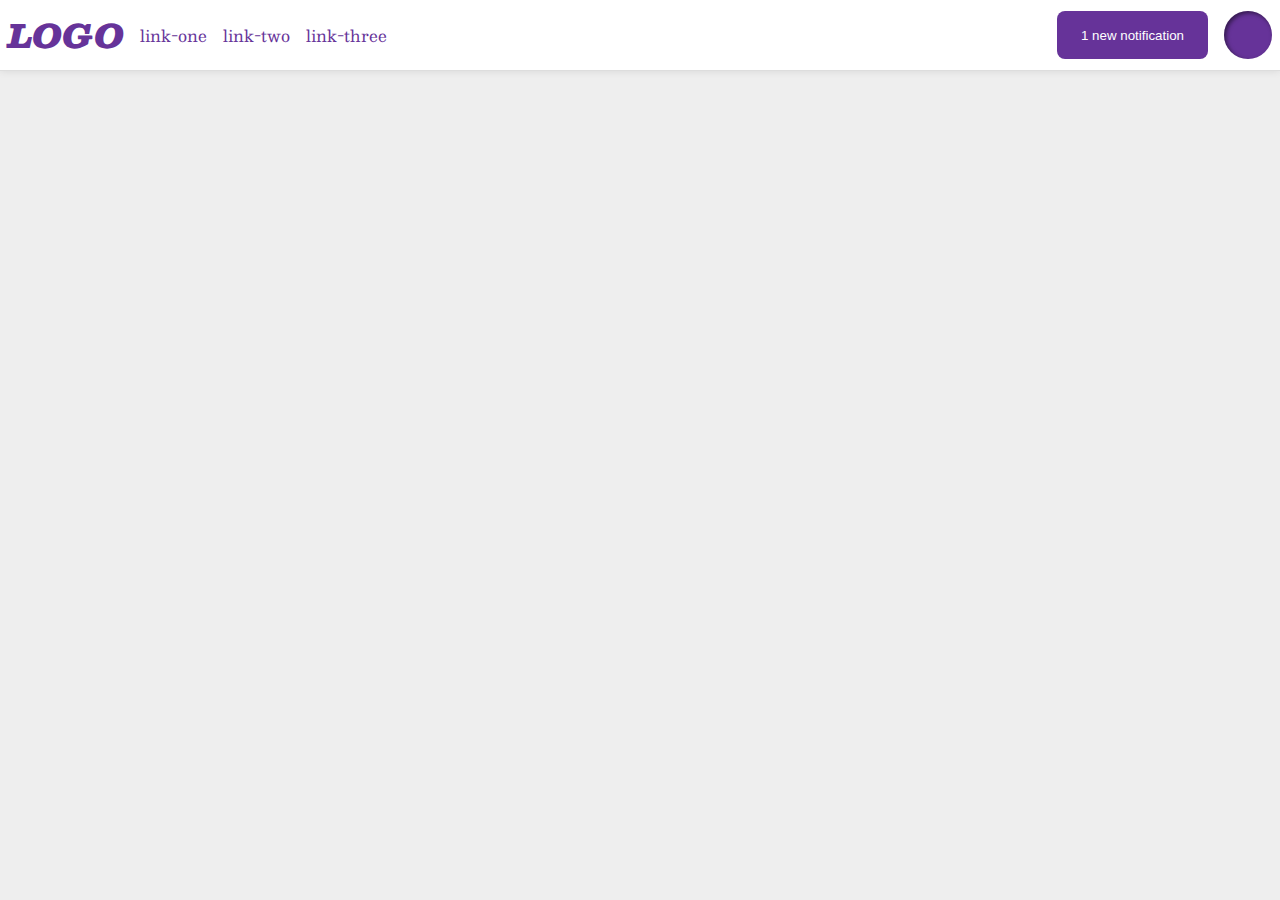
<file: flex/03-flex-header-2/index.html>
<!DOCTYPE html>
<html lang="en">
  <head>
    <meta charset="UTF-8">
    <meta http-equiv="X-UA-Compatible" content="IE=edge">
    <meta name="viewport" content="width=device-width, initial-scale=1.0">
    <title>Flex Header 2</title>
    <link rel="stylesheet" href="style.css">
  </head>
  <body>
    <div class="header">
      <div class="left-elements">	
        <div class="logo">
         LOGO
        </div>
        <ul class="links">
          <li><a href="https://google.com">link-one</a></li>
          <li><a href="https://google.com">link-two</a></li>
          <li><a href="https://google.com">link-three</a></li>
        </ul>
      </div>
      <div class="right-elements">
        <button class="notifications">
          1 new notification
        </button>
       <div class="profile-image"></div>
      </div>
    </div>
  </body>
</html>
</file>
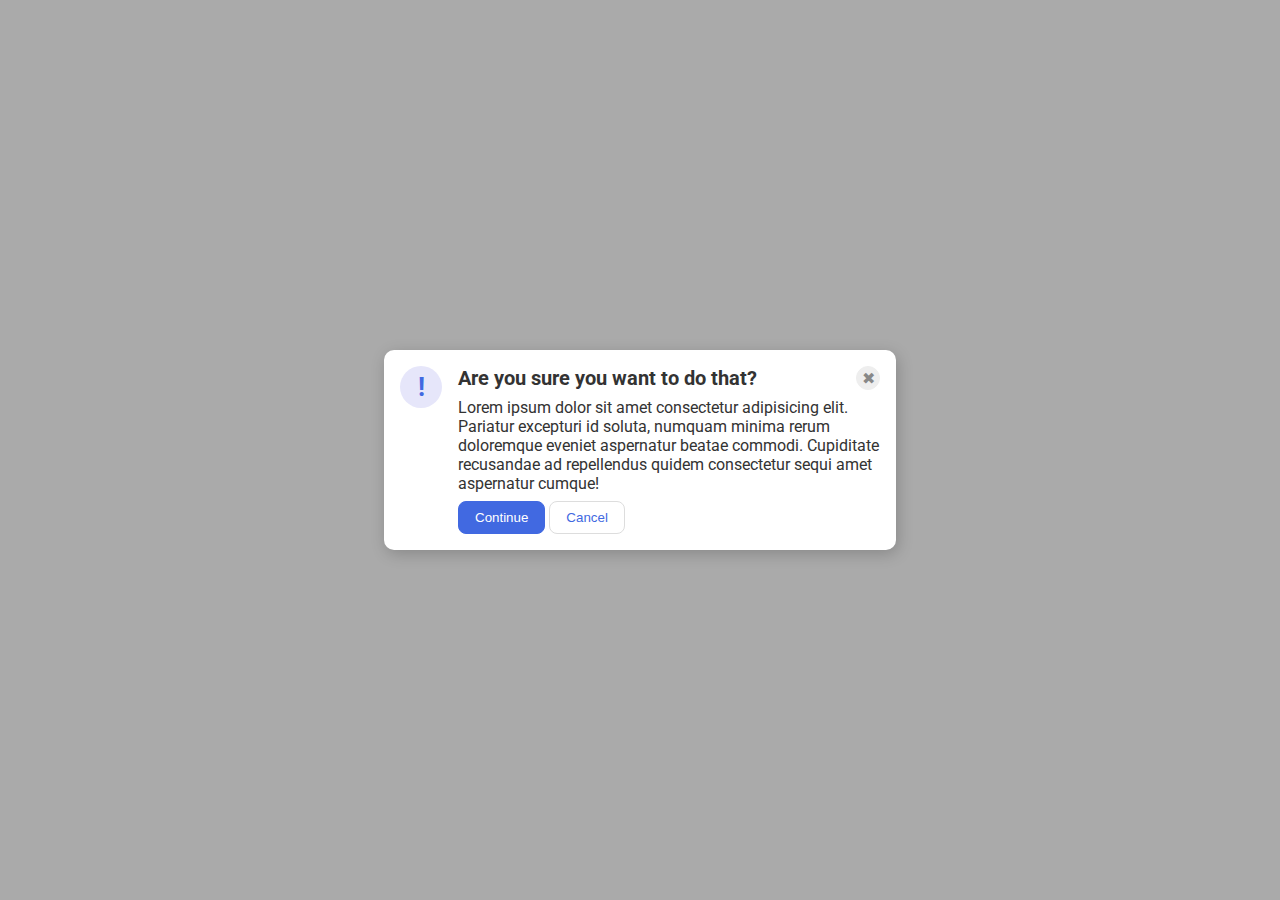
<file: flex/05-flex-modal/index.html>
<!DOCTYPE html>
<html lang="en">
  <head>
    <meta charset="UTF-8">
    <meta http-equiv="X-UA-Compatible" content="IE=edge">
    <meta name="viewport" content="width=device-width, initial-scale=1.0">
    <link rel="stylesheet" href="style.css">
    <title>Modal</title>
  </head>
  <body>
    <div class="modal">
      <div class="icon">!</div>
      <div class="content-container">
        <div class="header-container">
          <div class="header">Are you sure you want to do that?</div>
          <button class="close-button">✖</button>
        </div>
        <div class="text">Lorem ipsum dolor sit amet consectetur adipisicing elit. Pariatur excepturi id soluta, numquam minima rerum doloremque eveniet aspernatur beatae commodi. Cupiditate recusandae ad repellendus quidem consectetur sequi amet aspernatur cumque!</div>
        <div class="buttons">
          <button class="continue">Continue</button>
          <button class="cancel">Cancel</button>
        </div>
      </div>
    </div>
  </body>
</html>
</file>
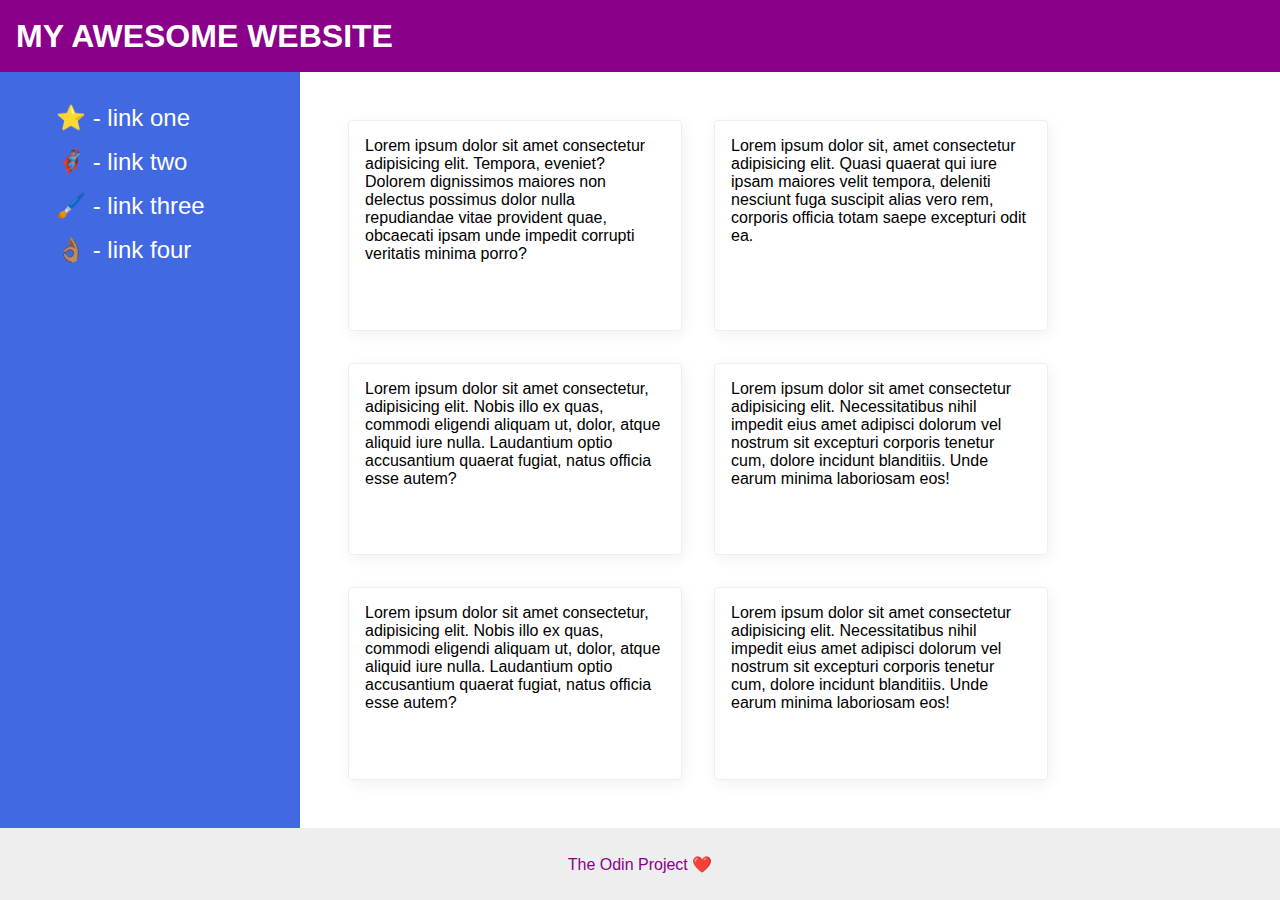
<file: flex/07-flex-layout-2/index.html>
<!DOCTYPE html>
<html lang="en">
  <head>
    <meta charset="UTF-8">
    <meta http-equiv="X-UA-Compatible" content="IE=edge">
    <meta name="viewport" content="width=device-width, initial-scale=1.0">
    <title>The Holy Grail</title>
    <link rel="stylesheet" href="style.css">
  </head>
  <body>
    <div class="header">
      MY AWESOME WEBSITE
    </div>

    <div class="content"> 
     <div class="sidebar">
        <ul>
          <li><a href="#">⭐ - link one</a></li>
          <li><a href="#">🦸🏽‍♂️ - link two</a></li>
          <li><a href="#">🖌️ - link three</a></li>
          <li><a href="#">👌🏽 - link four</a></li>
        </ul>
      </div>
      
      <div class="card-container">
       <div class="card">Lorem ipsum dolor sit amet consectetur adipisicing elit. Tempora, eveniet? Dolorem dignissimos maiores non delectus possimus dolor nulla repudiandae vitae provident quae, obcaecati ipsam unde impedit corrupti veritatis minima porro?</div>
       <div class="card">Lorem ipsum dolor sit, amet consectetur adipisicing elit. Quasi quaerat qui iure ipsam maiores velit tempora, deleniti nesciunt fuga suscipit alias vero rem, corporis officia totam saepe excepturi odit ea.</div>
        <div class="card">Lorem ipsum dolor sit amet consectetur, adipisicing elit. Nobis illo ex quas, commodi eligendi aliquam ut, dolor, atque aliquid iure nulla. Laudantium optio accusantium quaerat fugiat, natus officia esse autem?</div>
        <div class="card">Lorem ipsum dolor sit amet consectetur adipisicing elit. Necessitatibus nihil impedit eius amet adipisci dolorum vel nostrum sit excepturi corporis tenetur cum, dolore incidunt blanditiis. Unde earum minima laboriosam eos!</div>
       <div class="card">Lorem ipsum dolor sit amet consectetur, adipisicing elit. Nobis illo ex quas, commodi eligendi aliquam ut, dolor, atque aliquid iure nulla. Laudantium optio accusantium quaerat fugiat, natus officia esse autem?</div>
       <div class="card">Lorem ipsum dolor sit amet consectetur adipisicing elit. Necessitatibus nihil impedit eius amet adipisci dolorum vel nostrum sit excepturi corporis tenetur cum, dolore incidunt blanditiis. Unde earum minima laboriosam eos!</div>
      </div>
    </div>
    
    <div class="footer">
      The Odin Project ❤️
    </div>
  </body>
</html>
</file>
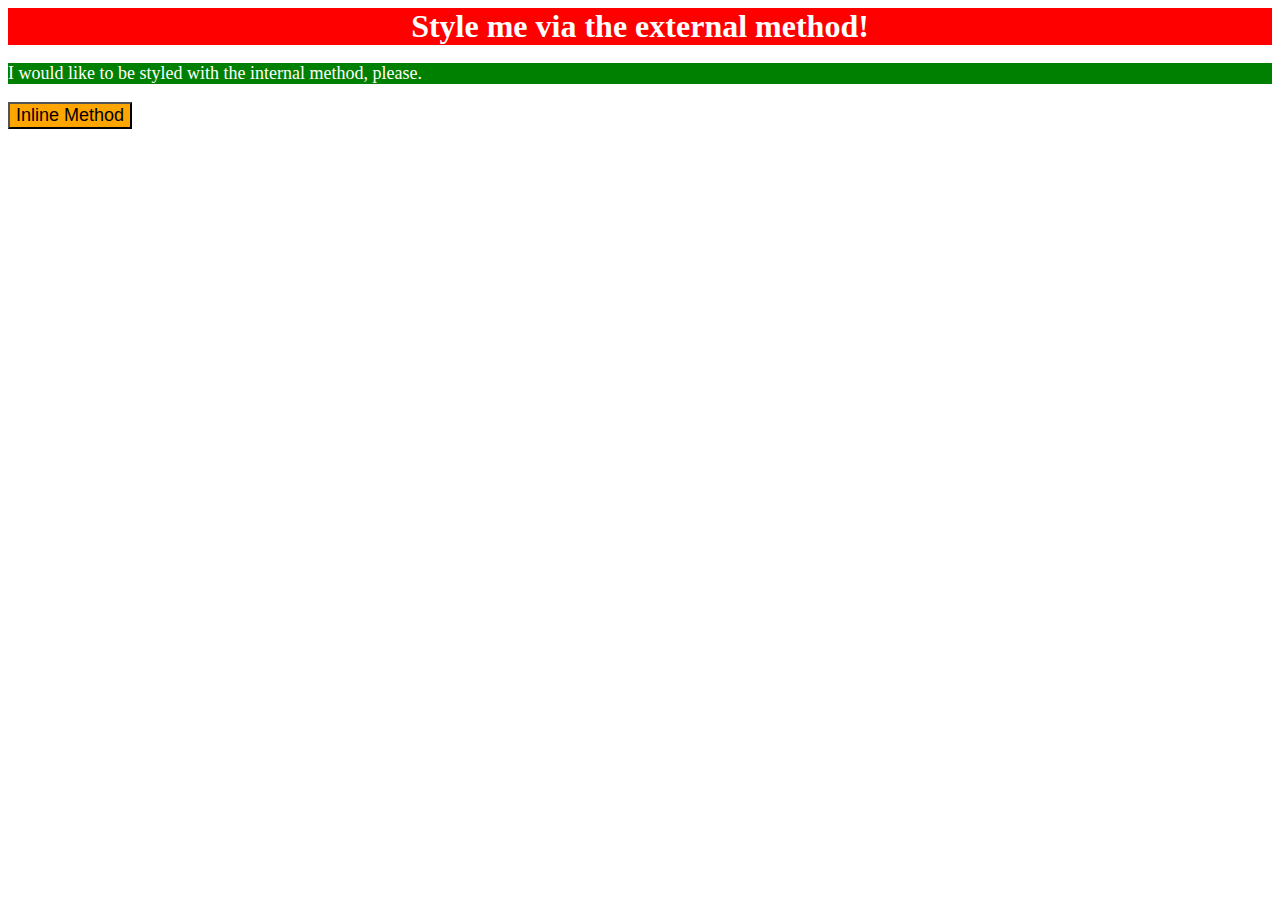
<file: foundations/01-css-methods/index.html>
<!DOCTYPE html>
<html lang="en">
  <head>
    <meta charset="UTF-8">
    <meta http-equiv="X-UA-Compatible" content="IE=edge">
    <meta name="viewport" content="width=device-width, initial-scale=1.0">
    <title>Methods for Adding CSS</title>
    <link rel="stylesheet" href="styles.css">
    <style>
      p {
        background-color: green;
        color: white;
        font-size: 18px;
      }
    </style>

  </head>
  <body>
    <div>Style me via the external method!</div>
    <p>I would like to be styled with the internal method, please.</p>
    <button style="background-color: orange; font-size: 18px">Inline Method</button>
  </body>
</html>
</file>
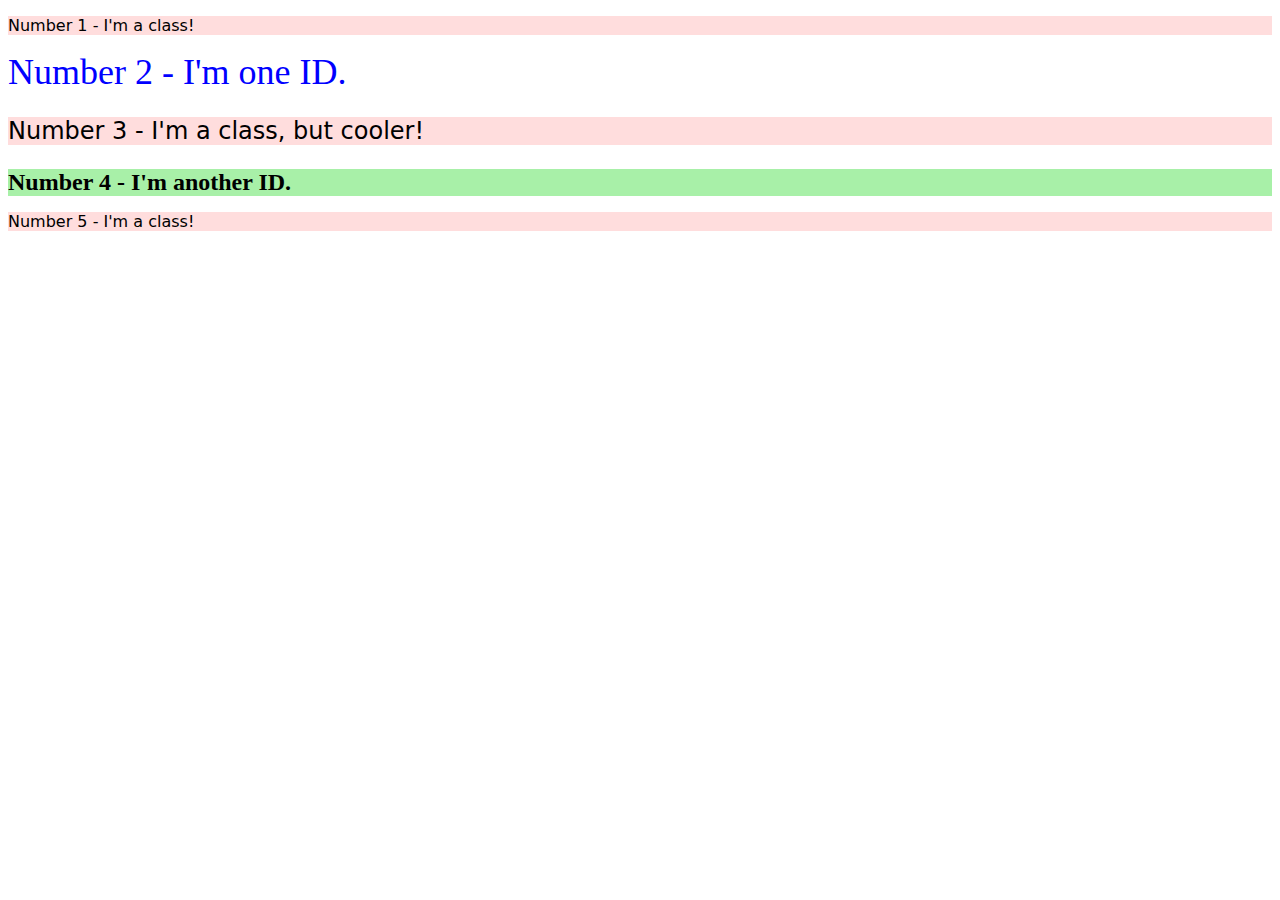
<file: foundations/02-class-id-selectors/index.html>
<!DOCTYPE html>
<html lang="en">
  <head>
    <meta charset="UTF-8">
    <meta http-equiv="X-UA-Compatible" content="IE=edge">
    <meta name="viewport" content="width=device-width, initial-scale=1.0">
    <title>Class and ID Selectors</title>
    <link rel="stylesheet" href="styles.css">
  </head>
  <body>
    <p class="odd">Number 1 - I'm a class!</p>
    <div id="blue">Number 2 - I'm one ID.</div>
    <p class="odd middle">Number 3 - I'm a class, but cooler!</p>
    <div id="green">Number 4 - I'm another ID.</div>
    <p class="odd">Number 5 - I'm a class!</p>
  </body>
</html>
</file>
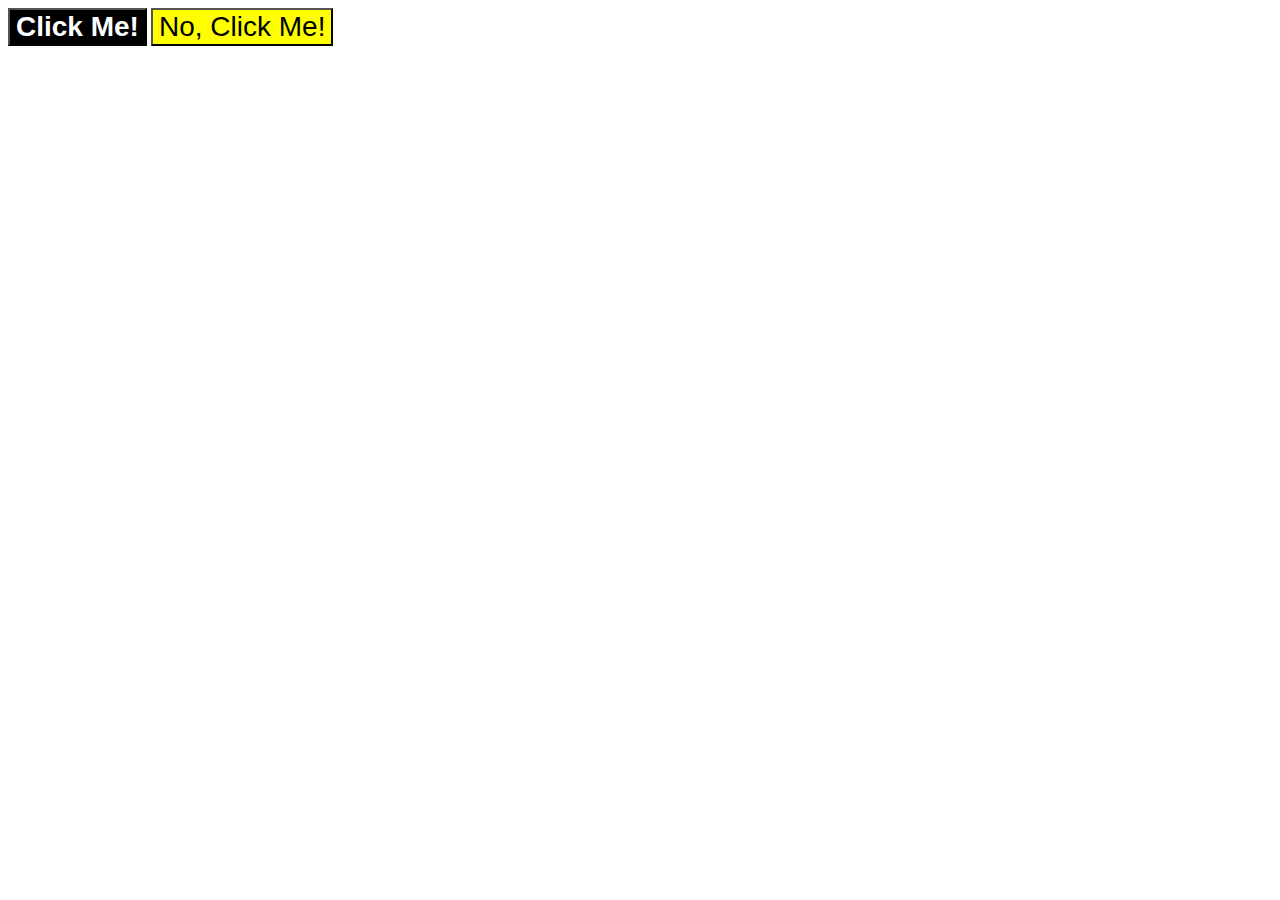
<file: foundations/03-grouping-selectors/index.html>
<!DOCTYPE html>
<html lang="en">
  <head>
    <meta charset="UTF-8">
    <meta http-equiv="X-UA-Compatible" content="IE=edge">
    <meta name="viewport" content="width=device-width, initial-scale=1.0">
    <title>Grouping Selectors</title>
    <link rel="stylesheet" href="style.css">
  </head>
  <body>
    <button class="left">Click Me!</button>
    <button class="right">No, Click Me!</button>
  </body>
</html>
</file>
<file: flex/03-flex-header-2/style.css>
/* this is some magical font-importing.  
you'll learn about it later. */
@import url('https://fonts.googleapis.com/css2?family=Besley:ital,wght@0,400;1,900&display=swap');

body {
  margin: 0;
  background: #eee;
  font-family: Besley, serif;
}

.header {
  background: white;
  border-bottom: 1px solid #ddd;
  box-shadow: 0 0 8px rgba(0,0,0,.1);
  display: flex;
  justify-content: space-between;
  align-items: center;
  padding: 8px;
}

.left-elements,
.right-elements,
.links {
  display: flex;
  gap: 16px;
}

.links {
  margin: 0;
  padding: 0;
  align-items: center;
}

.profile-image {
  background: rebeccapurple;
  box-shadow: inset 2px 2px 4px rgba(0,0,0,.5);
  border-radius: 50%;
  width: 48px;
  height: 48px;
}

.logo {
  color: rebeccapurple;
  font-size: 32px;
  font-weight: 900;
  font-style: italic;
}

button {
  border: none;
  border-radius: 8px;
  background: rebeccapurple;
  color: white;
  padding: 8px 24px;
}

a {
  /* this removes the line under our links */
  text-decoration: none;
  color: rebeccapurple;
}

ul {
  list-style-type: none;
}
</file>
<file: flex/05-flex-modal/style.css>
@import url('https://fonts.googleapis.com/css2?family=Roboto:wght@400;700&display=swap');

html, body {
  height: 100%;
}

body {
  font-family: Roboto, sans-serif;
  margin: 0;
  background: #aaa;
  color: #333;
  /* I'll give you this one for free lol */
  display: flex;
  align-items: center;
  justify-content: center;
}

.modal {
  background: white;
  width: 480px;
  border-radius: 10px;
  box-shadow: 2px 4px 16px rgba(0,0,0,.2);
  display: flex;
  padding: 16px;
  gap: 16px;
}

.content-container {
  display: flex;
  flex-direction: column;
  gap: 8px;
}

.header-container {
  display: flex;
  justify-content: space-between;
  align-items: center;
}

.header {
  font-weight: bold;
  font-size: 20px;
}

.icon {
  color: royalblue;
  font-size: 26px;
  font-weight: 700;
  background: lavender;
  width: 42px;
  height: 42px;
  border-radius: 50%;
  display: flex;
  align-items: center;
  justify-content: center;
  flex-shrink: 0;
}

.close-button {
  background: #eee;
  border-radius: 50%;
  color: #888;
  font-weight: 400;
  font-size: 16px;
  height: 24px;
  width: 24px;
  display: flex;
  align-items: center;
  justify-content: center;
  border: 1px solid #eee;
  padding: 0;
}

button {
  cursor: pointer;
  padding: 8px 16px;
  border-radius: 8px;
}

button.continue {
  background: royalblue;
  border: 1px solid royalblue;
  color: white;
}

button.cancel {
  background: white;
  border: 1px solid #ddd;
  color: royalblue;
}
</file>
<file: flex/07-flex-layout-2/style.css>
body {
  font-family: -apple-system, BlinkMacSystemFont, 'Segoe UI', Roboto, Oxygen, Ubuntu, Cantarell, 'Open Sans', 'Helvetica Neue', sans-serif;
  margin: 0;
  min-height: 100vh;
  display: flex;
  flex-direction: column;
}

.header {
  height: 72px;
  background: darkmagenta;
  color: white;
  font-size: 32px;
  font-weight: 900;
  display: flex;
  align-items: center;
  padding-left: 16px;
  flex-grow: 0; /* Not needed */
}

.footer {
  height: 72px;
  background: #eee;
  color: darkmagenta;
  display: flex;
  justify-content: center;
  align-items: center;
  flex-grow: 0; /* Not needed */
}

.sidebar {
  width: 300px;
  background: royalblue;
  box-sizing: border-box;
  flex-shrink: 0;
  padding: 16px;
}

.card {
  border: 1px solid #eee;
  box-shadow: 2px 4px 16px rgba(0,0,0,.06);
  border-radius: 4px;
}

.content {
  display: flex;
  flex-grow: 1;
}

li {
  list-style-type: none;
  margin-bottom: 16px;
}

a {
  text-decoration: none;
  color: white;
  font-size: 24px;
}

.card-container {
  display: flex;
  flex-wrap: wrap;
  padding: 48px;
  gap: 32px;
}

.card {
  flex-basis: 300px;
  padding: 16px;
}
</file>
<file: foundations/01-css-methods/styles.css>
div {
  background-color: red;
  color: white;
  font-size: 32px;
  text-align: center;
  font-weight: bold;
}
</file>
<file: foundations/02-class-id-selectors/styles.css>
.odd {
  background-color: #ffdddd;
  font-family: "Verdana", "DejaVu Sans", sans-serif;
}

#blue {
  color: rgb(0, 0, 255);
  font-size: 36px;
}

.middle {
  font-size: 24px;
}

#green {
  background-color: hsl(120, 70%, 80%);
  font-size: 24px;
  font-weight: bold;
}
</file>
<file: foundations/03-grouping-selectors/style.css>
.left,
.right {
  font-size: 28px;
  font-family: "Helvetica", "Times New Roman", sans-serif;
}

.left {
  background-color: black;
  color: #ffffff;
  font-weight: bold;
}

.right {
  background-color: rgb(255, 255, 0);
}
</file>
